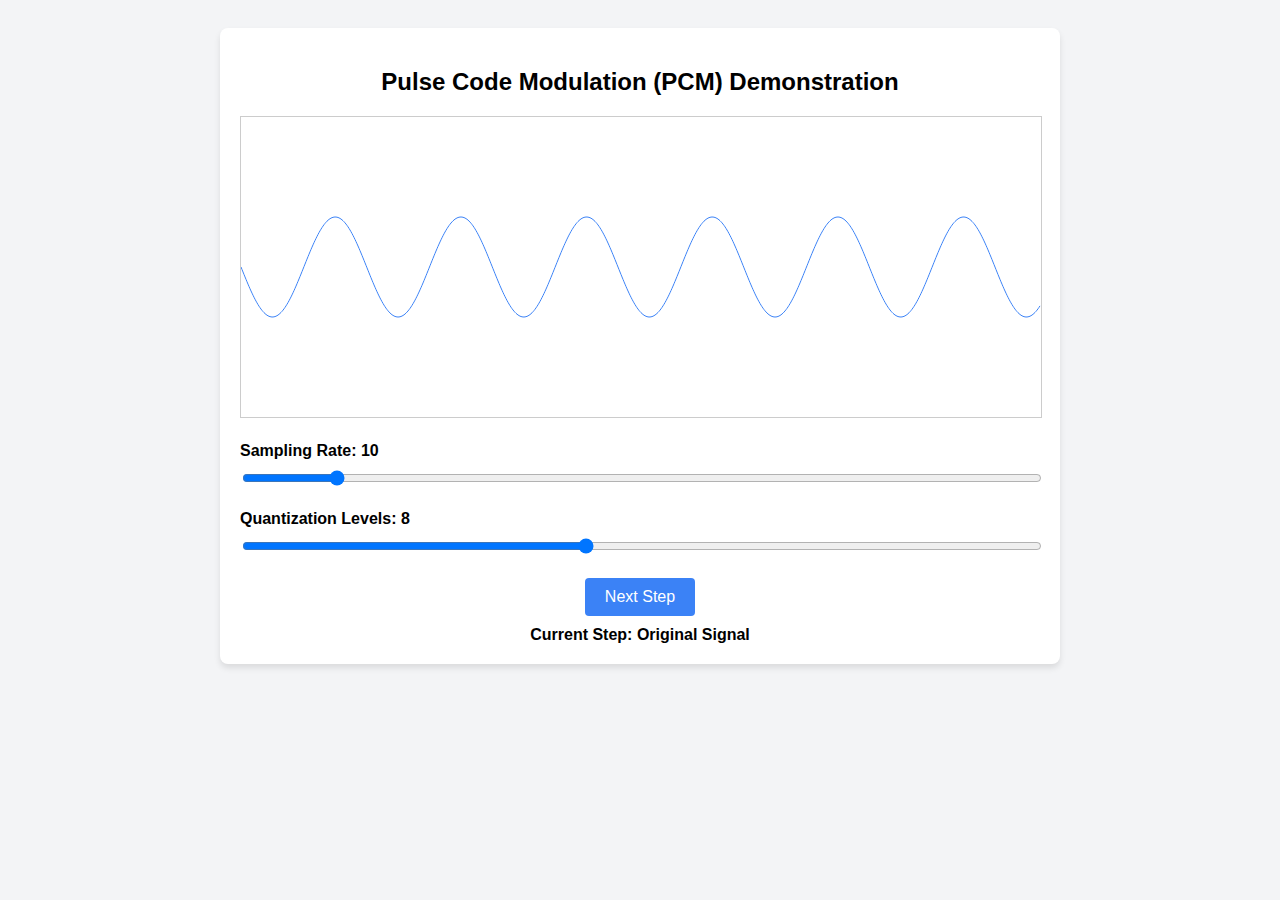
<file: ICE - Animations/PCM/index.html>
<!DOCTYPE html>
<html lang="en">
<head>
  <meta charset="UTF-8">
  <meta name="viewport" content="width=device-width, initial-scale=1.0">
  <title>Pulse Code Modulation (PCM) Demonstration</title>
  <style>
    body {
      font-family: Arial, sans-serif;
      background-color: #f3f4f6;
      display: flex;
      flex-direction: column;
      align-items: center;
      padding: 20px;
    }

    .container {
      background: #ffffff;
      padding: 20px;
      border-radius: 8px;
      box-shadow: 0 4px 6px rgba(0, 0, 0, 0.1);
      text-align: center;
      max-width: 800px;
    }

    canvas {
      border: 1px solid #ccc;
      background-color: #fff;
      margin-bottom: 20px;
    }

    .slider-container {
      margin-bottom: 20px;
      text-align: left;
    }

    .slider-container label {
      display: block;
      margin-bottom: 8px;
      font-weight: bold;
    }

    input[type="range"] {
      width: 100%;
    }

    button {
      background-color: #3b82f6;
      color: white;
      border: none;
      padding: 10px 20px;
      font-size: 16px;
      border-radius: 4px;
      cursor: pointer;
    }

    button:hover {
      background-color: #2563eb;
    }

    .current-step {
      margin-top: 10px;
      font-weight: bold;
    }
  </style>
</head>
<body>
  <div class="container">
    <h2>Pulse Code Modulation (PCM) Demonstration</h2>
    <canvas id="pcmCanvas" width="800" height="300"></canvas>
    <div class="slider-container">
      <label for="samplingRateSlider">Sampling Rate: <span id="samplingRateValue">10</span></label>
      <input type="range" id="samplingRateSlider" min="5" max="50" step="1" value="10">
    </div>
    <div class="slider-container">
      <label for="quantizationLevelsSlider">Quantization Levels: <span id="quantizationLevelsValue">8</span></label>
      <input type="range" id="quantizationLevelsSlider" min="2" max="16" step="1" value="8">
    </div>
    <button id="nextStepButton">Next Step</button>
    <div class="current-step">Current Step: <span id="currentStepText">Original Signal</span></div>
  </div>

  <script>
    const canvas = document.getElementById('pcmCanvas');
    const ctx = canvas.getContext('2d');
    const samplingRateSlider = document.getElementById('samplingRateSlider');
    const quantizationLevelsSlider = document.getElementById('quantizationLevelsSlider');
    const samplingRateValue = document.getElementById('samplingRateValue');
    const quantizationLevelsValue = document.getElementById('quantizationLevelsValue');
    const nextStepButton = document.getElementById('nextStepButton');
    const currentStepText = document.getElementById('currentStepText');

    let samplingRate = 10;
    let quantizationLevels = 8;
    let animationStep = 0;

    function drawWave() {
      ctx.clearRect(0, 0, canvas.width, canvas.height);
      ctx.beginPath();
      ctx.strokeStyle = '#3b82f6';
      for (let x = 0; x < canvas.width; x++) {
        const y = Math.sin(x * 0.05) * 50 + canvas.height / 2;
        ctx.lineTo(x, y);
      }
      ctx.stroke();
    }

    function drawSamples() {
      ctx.fillStyle = '#ef4444';
      for (let x = 0; x < canvas.width; x += canvas.width / samplingRate) {
        const y = Math.sin(x * 0.05) * 50 + canvas.height / 2;
        ctx.beginPath();
        ctx.arc(x, y, 3, 0, Math.PI * 2);
        ctx.fill();
      }
    }

    function drawQuantization() {
      ctx.strokeStyle = '#10b981';
      ctx.beginPath();
      for (let x = 0; x < canvas.width; x += canvas.width / samplingRate) {
        const y = Math.sin(x * 0.05) * 50 + canvas.height / 2;
        const quantizedY = Math.round(y / (canvas.height / quantizationLevels)) * (canvas.height / quantizationLevels);
        ctx.lineTo(x, quantizedY);
      }
      ctx.stroke();
    }

    function drawEncoding() {
      ctx.fillStyle = '#000';
      ctx.font = '12px Arial';
      for (let x = 0; x < canvas.width; x += canvas.width / samplingRate) {
        const y = Math.sin(x * 0.05) * 50 + canvas.height / 2;
        const quantizedY = Math.round(y / (canvas.height / quantizationLevels)) * (canvas.height / quantizationLevels);
        const binaryValue = Math.round((quantizedY - canvas.height / 2) / (canvas.height / quantizationLevels) + quantizationLevels / 2)
          .toString(2)
          .padStart(Math.ceil(Math.log2(quantizationLevels)), '0');
        ctx.fillText(binaryValue, x, canvas.height - 10);
      }
    }

    function updateCanvas() {
      drawWave();
      if (animationStep > 0) drawSamples();
      if (animationStep > 1) drawQuantization();
      if (animationStep > 2) drawEncoding();
    }

    samplingRateSlider.addEventListener('input', (e) => {
      samplingRate = Number(e.target.value);
      samplingRateValue.textContent = samplingRate;
      updateCanvas();
    });

    quantizationLevelsSlider.addEventListener('input', (e) => {
      quantizationLevels = Number(e.target.value);
      quantizationLevelsValue.textContent = quantizationLevels;
      updateCanvas();
    });

    nextStepButton.addEventListener('click', () => {
      animationStep = (animationStep + 1) % 4;
      currentStepText.textContent = 
        animationStep === 0 ? 'Original Signal' :
        animationStep === 1 ? 'Sampling' :
        animationStep === 2 ? 'Quantization' :
        'Encoding';
      updateCanvas();
    });

    // Initial draw
    updateCanvas();
  </script>
</body>
</html>
</file>
